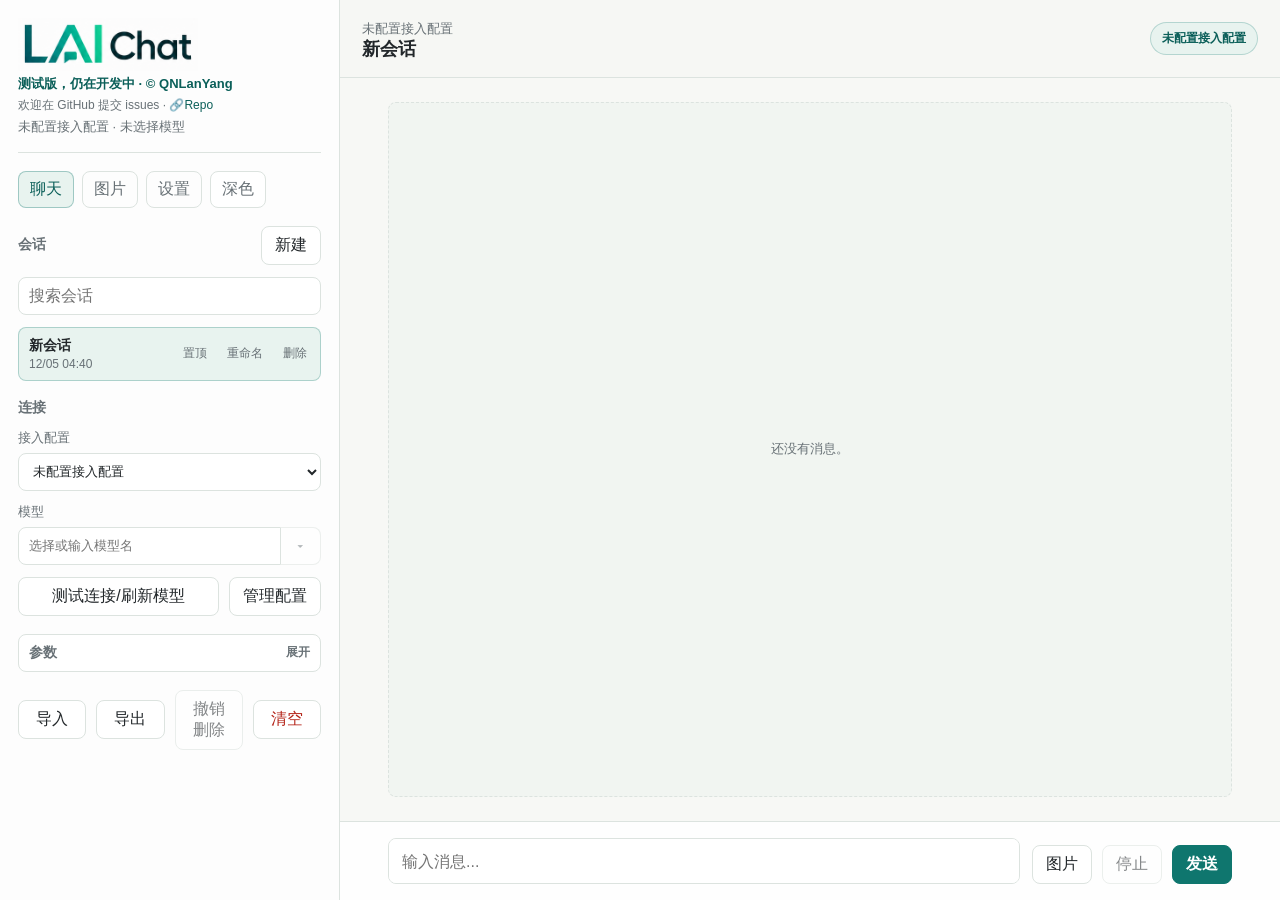
<file: index.html>
<!DOCTYPE html>
<html lang="zh-CN">

<head>
    <meta charset="UTF-8">
    <meta name="viewport" content="width=device-width, initial-scale=1.0">
    <meta http-equiv="X-UA-Compatible" content="IE=edge">
    <title>LAI Chat</title>
    <meta name="description" content="LAI Chat，本地优先的静态 AI 聊天客户端">
    <link rel="icon" href="assets/favicon.ico" sizes="any">
    <link rel="icon" type="image/png" href="assets/favicon-32.png" sizes="32x32">
    <link rel="apple-touch-icon" href="assets/apple-touch-icon.png">
    <link rel="stylesheet" href="styles.css">
    <script src="vendor/purify.min.js" defer></script>
    <script src="vendor/marked.min.js" defer></script>
    <script src="markdown.js" defer></script>
    <script src="storage-registry.js" defer></script>
    <script src="providers.js" defer></script>
    <script src="theme.js" defer></script>
    <script src="secrets.js" defer></script>
    <script src="presets.js" defer></script>
    <script src="media-store.js" defer></script>
    <script src="ui-utils.js" defer></script>
    <script src="chat-adapters.js" defer></script>
    <script src="capability-tester.js" defer></script>
    <script src="app.js" defer></script>
</head>

<body>
    <div class="app-shell">
        <aside class="sidebar" aria-label="会话和设置">
            <header class="brand">
                <div>
                    <h1 class="brand-title">
                        <img class="brand-logo is-light" src="assets/lai-chat-wordmark-light.png" alt="LAI Chat">
                        <img class="brand-logo is-dark" src="assets/lai-chat-wordmark-dark.png" alt="">
                        <span>LAI Chat</span>
                    </h1>
                    <p class="beta-note">测试版，仍在开发中 · © QNLanYang</p>
                    <p class="issue-note">欢迎在 GitHub 提交 issues · <a href="https://github.com/QNLanYang/LAI_Chat" target="_blank" rel="noreferrer">🔗Repo</a></p>
                    <p id="statusText">未连接</p>
                </div>
                <button class="ghost-button sidebar-close" type="button" id="sidebarCloseButton" aria-label="关闭菜单">关闭</button>
            </header>

            <nav class="app-nav" aria-label="应用导航">
                <a class="is-active" href="index.html">聊天</a>
                <a href="images.html">图片</a>
                <a href="settings.html">设置</a>
            </nav>

            <section class="side-section">
                <div class="section-head">
                    <h2>会话</h2>
                    <button class="ghost-button" type="button" id="newChatButton">新建</button>
                </div>
                <input class="chat-search" id="chatSearchInput" type="search" placeholder="搜索会话" autocomplete="off">
                <div class="chat-list" id="chatList"></div>
            </section>

            <section class="side-section settings">
                <h2>连接</h2>
                <label>
                    <span>接入配置</span>
                    <select id="providerPresetSelect"></select>
                </label>
                <label hidden>
                    <span>服务</span>
                    <select id="providerSelect">
                        <option value="lmstudio">LM Studio REST v1</option>
                        <option value="ollama">Ollama</option>
                        <option value="openai">OpenAI-compatible</option>
                        <option value="gemini">Gemini OpenAI-compatible</option>
                        <option value="anthropic">Anthropic-compatible</option>
                    </select>
                </label>
                <label id="openaiApiField" hidden>
                    <span>OpenAI API</span>
                    <select id="openaiApiSelect">
                        <option value="chat">Chat Completions</option>
                        <option value="responses">Responses</option>
                    </select>
                </label>
                <label hidden>
                    <span>地址</span>
                    <input id="endpointInput" type="text" inputmode="url" spellcheck="false" autocomplete="off">
                </label>
                <div class="request-preview" id="requestPreview" aria-live="polite" hidden></div>
                <label>
                    <span>模型</span>
                    <div class="model-picker" id="modelPicker">
                        <input id="modelInput" spellcheck="false" autocomplete="off" placeholder="选择或输入模型名">
                        <button class="model-menu-button" type="button" id="modelMenuButton" aria-label="展开模型列表" aria-expanded="false">▾</button>
                        <div class="model-menu" id="modelMenu" hidden></div>
                    </div>
                </label>
                <div class="row-actions">
                    <button class="ghost-button" type="button" id="loadModelsButton">测试连接/刷新模型</button>
                    <a class="ghost-button link-button" href="settings.html">管理配置</a>
                </div>
                <div class="model-capability-panel" id="modelCapabilityPanel" hidden>
                    <div class="model-capability-head">
                        <span>模型能力</span>
                        <button class="ghost-button" type="button" id="testModelCapabilitiesButton">测试能力</button>
                    </div>
                    <div class="model-capability-list" id="modelCapabilityList"></div>
                    <div class="model-capability-note" id="modelCapabilityNote"></div>
                </div>
                <div class="connection-feedback" id="connectionFeedback" aria-live="polite"></div>
                <label hidden>
                    <span>API Key（保存在接入配置）</span>
                    <input id="apiKeyInput" type="password" spellcheck="false" autocomplete="new-password" placeholder="本地服务通常留空">
                </label>
            </section>

            <details class="side-section settings parameters-section">
                <summary>参数</summary>
                <label>
                    <span>聊天预设</span>
                    <select id="chatPresetSelect"></select>
                </label>
                <div class="row-actions">
                    <button class="ghost-button" type="button" id="saveChatPresetButton">保存当前预设</button>
                </div>
                <label>
                    <span>系统提示</span>
                    <textarea id="systemPromptInput" rows="4" placeholder="可选"></textarea>
                </label>
                <div class="settings-grid">
                    <label>
                        <span>Temperature</span>
                        <input id="temperatureInput" type="number" min="0" max="2" step="0.1">
                    </label>
                    <label>
                        <span>Max tokens</span>
                        <input id="maxTokensInput" type="number" min="0" step="1" placeholder="0 = 不限制">
                    </label>
                    <label id="topPField">
                        <span>Top P</span>
                        <input id="topPInput" type="number" min="0" max="1" step="0.01" placeholder="自动">
                    </label>
                    <label id="topKField">
                        <span>Top K</span>
                        <input id="topKInput" type="number" min="0" step="1" placeholder="自动">
                    </label>
                    <label id="minPField">
                        <span>Min P</span>
                        <input id="minPInput" type="number" min="0" max="1" step="0.01" placeholder="自动">
                    </label>
                    <label id="repeatPenaltyField">
                        <span>重复惩罚</span>
                        <input id="repeatPenaltyInput" type="number" min="0" step="0.01" placeholder="自动">
                    </label>
                    <label id="presencePenaltyField">
                        <span>Presence penalty</span>
                        <input id="presencePenaltyInput" type="number" min="-2" max="2" step="0.1" placeholder="自动">
                    </label>
                    <label id="frequencyPenaltyField">
                        <span>Frequency penalty</span>
                        <input id="frequencyPenaltyInput" type="number" min="-2" max="2" step="0.1" placeholder="自动">
                    </label>
                </div>
                <label>
                    <span>思考模式</span>
                    <select id="reasoningSelect">
                        <option value="auto">自动</option>
                        <option value="off">关闭</option>
                        <optgroup label="开启">
                            <option value="on">开启</option>
                            <option value="minimal">极低</option>
                            <option value="low">低</option>
                            <option value="medium">中</option>
                            <option value="high">高</option>
                            <option value="xhigh">极高</option>
                        </optgroup>
                    </select>
                </label>
                <label class="check-row">
                    <input id="streamCheckbox" type="checkbox">
                    <span>流式输出</span>
                </label>
                <div class="context-meter" id="contextMeter" aria-live="polite"></div>
            </details>
            <label class="check-row" id="responseImageGenerationField" hidden>
                <input id="responseImageGenerationCheckbox" type="checkbox">
                <span>本对话允许 Responses 生图</span>
            </label>

            <footer class="sidebar-footer">
                <button class="ghost-button" type="button" id="importButton">导入</button>
                <button class="ghost-button" type="button" id="exportButton">导出</button>
                <button class="ghost-button" type="button" id="undoDeleteButton" disabled>撤销删除</button>
                <button class="ghost-button danger" type="button" id="clearButton">清空</button>
                <input id="chatImportInput" type="file" accept="application/json,.json" hidden>
            </footer>
        </aside>
        <button class="sidebar-scrim" type="button" id="sidebarScrim" aria-label="关闭菜单" hidden></button>

        <main class="chat-panel" aria-label="聊天">
            <header class="chat-header">
                <div>
                    <p class="eyebrow" id="providerLabel">LM Studio</p>
                    <h2 id="chatTitle">新会话</h2>
                </div>
                <div class="chat-header-actions">
                    <button class="ghost-button mobile-menu-button" type="button" id="sidebarOpenButton" aria-label="打开菜单">菜单</button>
                    <div class="status-pill" id="connectionPill">Local first</div>
                </div>
            </header>

            <section class="messages" id="messages" aria-live="polite"></section>

            <form class="composer" id="composer">
                <div class="attachment-strip" id="attachmentStrip" hidden></div>
                <textarea id="promptInput" rows="1" placeholder="输入消息..."></textarea>
                <div class="composer-actions">
                    <input id="imageInput" type="file" accept="image/*" multiple hidden>
                    <button class="ghost-button icon-button" type="button" id="attachButton" aria-label="添加图片" title="添加图片">图片</button>
                    <button class="ghost-button" type="button" id="stopButton" disabled>停止</button>
                    <button class="send-button" type="submit" id="sendButton">发送</button>
                </div>
            </form>
        </main>
    </div>
</body>

</html>
</file>
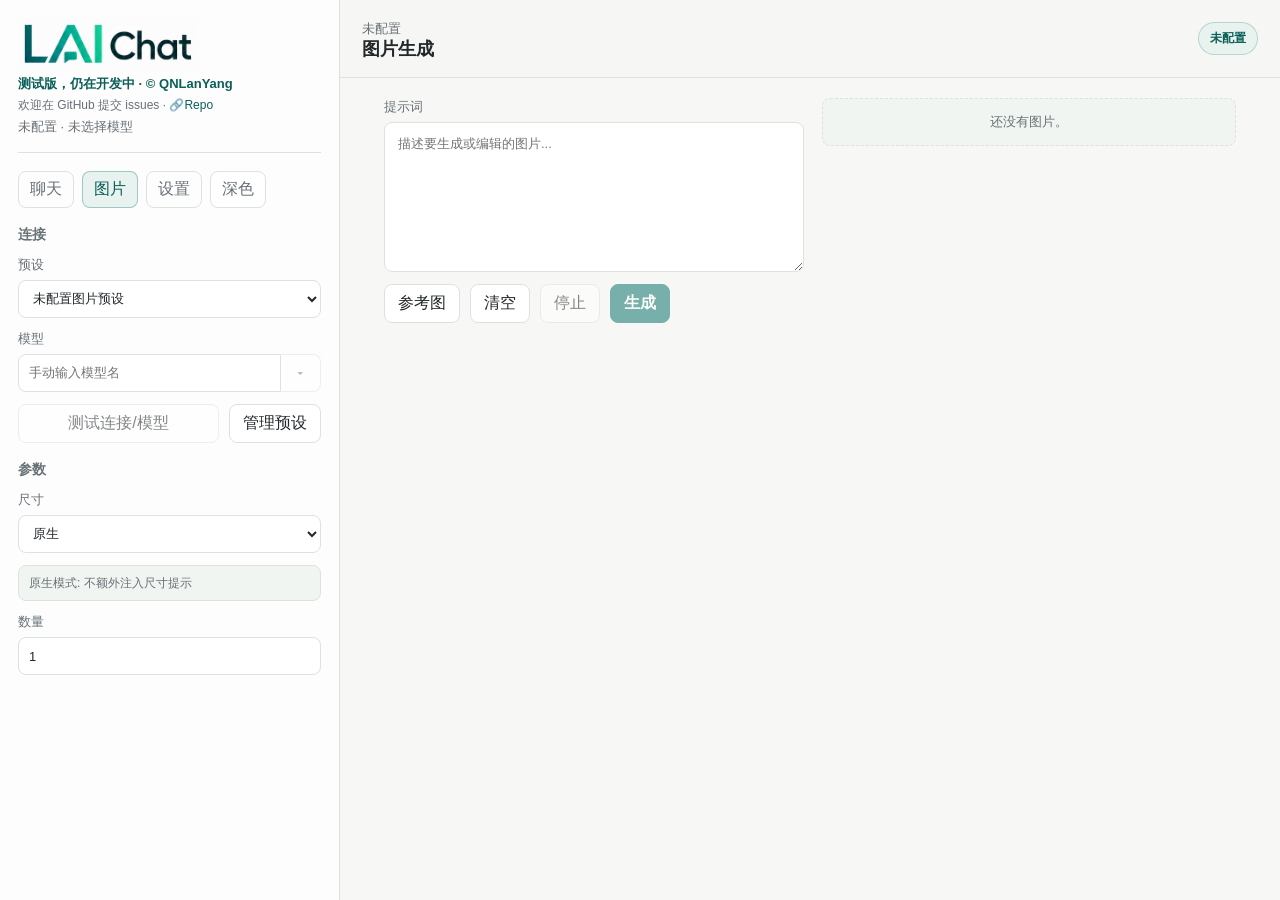
<file: images.html>
<!DOCTYPE html>
<html lang="zh-CN">

<head>
    <meta charset="UTF-8">
    <meta name="viewport" content="width=device-width, initial-scale=1.0">
    <meta http-equiv="X-UA-Compatible" content="IE=edge">
    <title>LAI Chat Images</title>
    <meta name="description" content="LAI Chat 的本地优先静态 AI 图片生成页面">
    <link rel="icon" href="assets/favicon.ico" sizes="any">
    <link rel="icon" type="image/png" href="assets/favicon-32.png" sizes="32x32">
    <link rel="apple-touch-icon" href="assets/apple-touch-icon.png">
    <link rel="stylesheet" href="styles.css">
    <script src="storage-registry.js" defer></script>
    <script src="providers.js" defer></script>
    <script src="theme.js" defer></script>
    <script src="secrets.js" defer></script>
    <script src="presets.js" defer></script>
    <script src="media-store.js" defer></script>
    <script src="ui-utils.js" defer></script>
    <script src="image-adapters.js" defer></script>
    <script src="images.js" defer></script>
</head>

<body>
    <div class="image-shell">
        <aside class="sidebar" aria-label="图片生成设置">
            <header class="brand">
                <div>
                    <h1 class="brand-title">
                        <img class="brand-logo is-light" src="assets/lai-chat-wordmark-light.png" alt="LAI Chat">
                        <img class="brand-logo is-dark" src="assets/lai-chat-wordmark-dark.png" alt="">
                        <span>LAI Chat Images</span>
                    </h1>
                    <p class="beta-note">测试版，仍在开发中 · © QNLanYang</p>
                    <p class="issue-note">欢迎在 GitHub 提交 issues · <a href="https://github.com/QNLanYang/LAI_Chat" target="_blank" rel="noreferrer">🔗Repo</a></p>
                    <p id="imageStatusText">未连接</p>
                </div>
                <button class="ghost-button sidebar-close" type="button" id="imageSidebarCloseButton" aria-label="关闭菜单">关闭</button>
            </header>

            <nav class="app-nav" aria-label="应用导航">
                <a href="index.html">聊天</a>
                <a class="is-active" href="images.html">图片</a>
                <a href="settings.html">设置</a>
            </nav>

            <section class="side-section settings">
                <h2>连接</h2>
                <label>
                    <span>预设</span>
                    <select id="imagePresetSelect"></select>
                </label>
                <label hidden>
                    <span>Provider</span>
                    <select id="imageProviderSelect"></select>
                </label>
                <label hidden>
                    <span>地址</span>
                    <input id="imageEndpointInput" type="text" inputmode="url" spellcheck="false" autocomplete="off">
                </label>
                <label>
                    <span>模型</span>
                    <div class="model-picker" id="imageModelPicker">
                        <input id="imageModelInput" spellcheck="false" autocomplete="off" placeholder="选择或输入模型名">
                        <button class="model-menu-button" type="button" id="imageModelMenuButton" aria-label="展开模型列表" aria-expanded="false">▾</button>
                        <div class="model-menu" id="imageModelMenu" hidden></div>
                    </div>
                </label>
                <label hidden>
                    <span>API Key（保存在当前预设）</span>
                    <input id="imageApiKeyInput" type="password" spellcheck="false" autocomplete="new-password">
                </label>
                <div class="row-actions">
                    <button class="ghost-button" type="button" id="imageTestButton">测试连接/模型</button>
                    <a class="ghost-button link-button" href="settings.html">管理预设</a>
                </div>
                <div class="connection-feedback" id="imageFeedback" aria-live="polite"></div>
                <div class="request-preview" id="imageRequestPreview" aria-live="polite" hidden></div>
            </section>

            <section class="side-section settings">
                <h2>参数</h2>
                <label>
                    <span>尺寸</span>
                    <select id="imageSizeModeSelect">
                        <option value="native">原生</option>
                        <option value="custom">自定义</option>
                    </select>
                </label>
                <label id="imageNativeSizeField">
                    <span>原生分辨率</span>
                    <select id="imageNativeSizeSelect"></select>
                </label>
                <label id="imageResolutionField">
                    <span>分辨率</span>
                    <select id="imageResolutionSelect">
                        <option value="720p">720P</option>
                        <option value="1080p">1080P</option>
                        <option value="2k">2K</option>
                        <option value="4k">4K</option>
                    </select>
                </label>
                <label id="imageAspectField">
                    <span>比例</span>
                    <select id="imageAspectSelect">
                        <optgroup label="方形">
                            <option value="1:1">1:1</option>
                        </optgroup>
                        <optgroup label="竖屏">
                            <option value="3:4">3:4</option>
                            <option value="2:3">2:3</option>
                            <option value="9:16">9:16</option>
                        </optgroup>
                        <optgroup label="横屏">
                            <option value="4:3">4:3</option>
                            <option value="3:2">3:2</option>
                            <option value="16:9">16:9</option>
                        </optgroup>
                    </select>
                </label>
                <label id="imageQualityField">
                    <span>质量</span>
                    <select id="imageQualitySelect"></select>
                </label>
                <label id="imageBackgroundField">
                    <span>背景</span>
                    <select id="imageBackgroundSelect"></select>
                </label>
                <label id="imageOutputFormatField">
                    <span>格式</span>
                    <select id="imageOutputFormatSelect">
                        <option value="png">PNG</option>
                        <option value="jpeg">JPEG</option>
                        <option value="webp">WebP</option>
                    </select>
                </label>
                <label id="imageOutputCompressionField">
                    <span>压缩</span>
                    <input id="imageOutputCompressionInput" type="number" min="0" max="100" step="1" value="100">
                </label>
                <label id="imageModerationField">
                    <span>审核</span>
                    <select id="imageModerationSelect">
                        <option value="auto">自动</option>
                        <option value="low">低</option>
                    </select>
                </label>
                <label id="imagePartialImagesField">
                    <span>预览个数</span>
                    <select id="imagePartialImagesSelect">
                        <option value="0">0</option>
                        <option value="1">1</option>
                        <option value="2">2</option>
                        <option value="3">3</option>
                    </select>
                </label>
                <div class="size-preview" id="imageSizePreview" aria-live="polite"></div>
                <label>
                    <span>数量</span>
                    <input id="imageCountInput" type="number" min="1" max="4" step="1" value="1">
                </label>
            </section>
        </aside>
        <button class="sidebar-scrim" type="button" id="imageSidebarScrim" aria-label="关闭菜单" hidden></button>

        <main class="image-panel" aria-label="图片生成">
            <header class="chat-header">
                <div>
                    <p class="eyebrow" id="imageProviderLabel">OpenAI Images</p>
                    <h2>图片生成</h2>
                </div>
                <div class="chat-header-actions">
                    <button class="ghost-button mobile-menu-button" type="button" id="imageSidebarOpenButton" aria-label="打开菜单">菜单</button>
                    <div class="status-pill" id="imageStatusPill">Local first</div>
                </div>
            </header>

            <section class="image-workbench">
                <form class="image-composer" id="imageForm">
                    <label>
                        <span>提示词</span>
                        <textarea id="imagePromptInput" rows="5" placeholder="描述要生成或编辑的图片..."></textarea>
                    </label>
                    <div class="attachment-strip" id="imageAttachmentStrip" hidden></div>
                    <div class="composer-actions">
                        <input id="imageReferenceInput" type="file" accept="image/*" multiple hidden>
                        <button class="ghost-button" type="button" id="imageAttachButton">参考图</button>
                        <button class="ghost-button" type="button" id="imageClearButton">清空</button>
                        <button class="ghost-button" type="button" id="imageStopButton" disabled>停止</button>
                        <button class="send-button" type="submit" id="imageGenerateButton">生成</button>
                    </div>
                </form>

                <section class="image-results" id="imageResults" aria-live="polite"></section>
            </section>
        </main>
    </div>
</body>

</html>
</file>
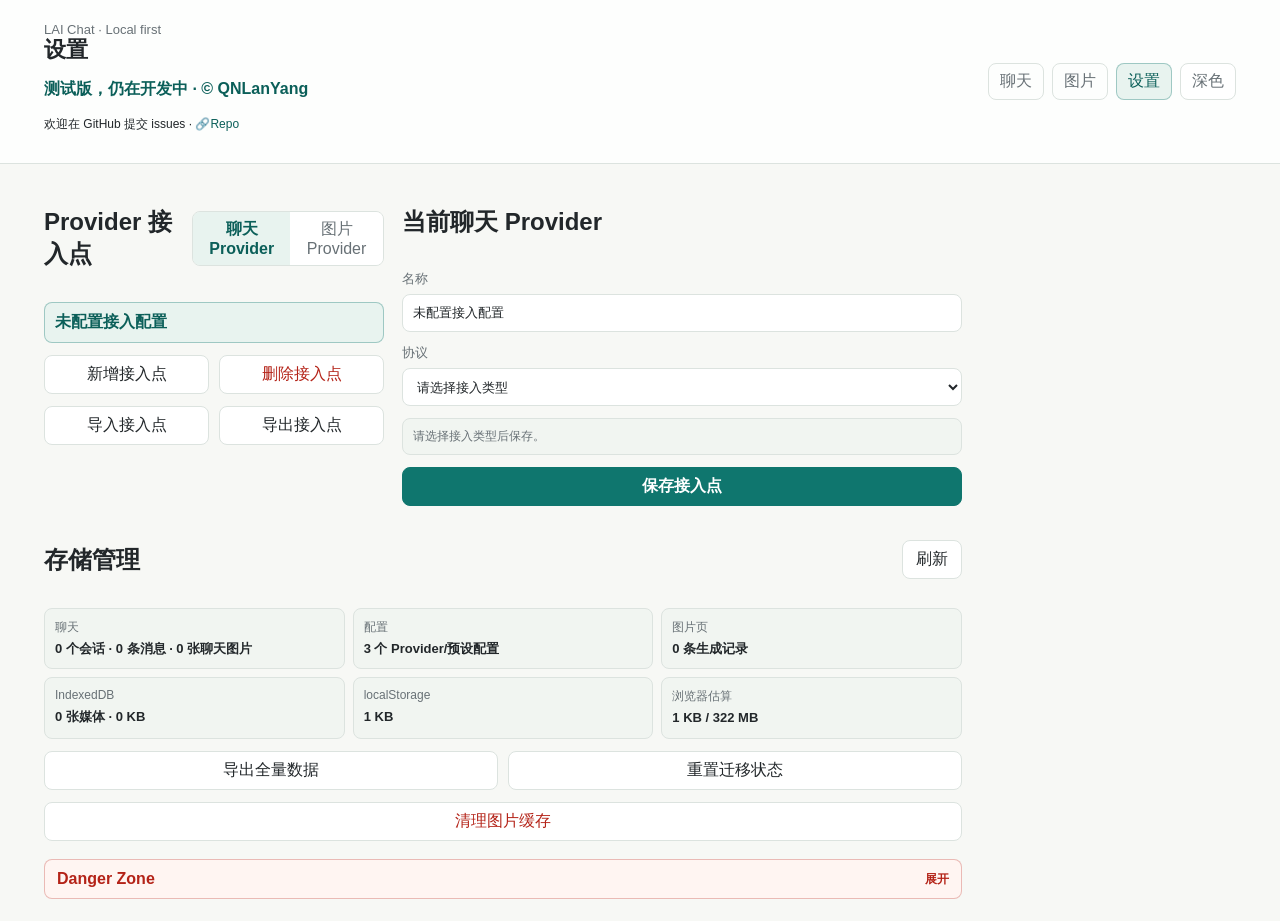
<file: settings.html>
<!DOCTYPE html>
<html lang="zh-CN">

<head>
    <meta charset="UTF-8">
    <meta name="viewport" content="width=device-width, initial-scale=1.0">
    <meta http-equiv="X-UA-Compatible" content="IE=edge">
    <title>LAI Chat Settings</title>
    <meta name="description" content="LAI Chat 本地 AI 客户端设置">
    <link rel="icon" href="assets/favicon.ico" sizes="any">
    <link rel="icon" type="image/png" href="assets/favicon-32.png" sizes="32x32">
    <link rel="apple-touch-icon" href="assets/apple-touch-icon.png">
    <link rel="stylesheet" href="styles.css">
    <script src="storage-registry.js" defer></script>
    <script src="providers.js" defer></script>
    <script src="theme.js" defer></script>
    <script src="secrets.js" defer></script>
    <script src="presets.js" defer></script>
    <script src="media-store.js" defer></script>
    <script src="ui-utils.js" defer></script>
    <script src="settings.js" defer></script>
</head>

<body>
    <div class="settings-shell">
        <header class="page-header">
            <div>
                <p class="eyebrow">LAI Chat · Local first</p>
                <h1>设置</h1>
                <p class="beta-note">测试版，仍在开发中 · © QNLanYang</p>
                <p class="issue-note">欢迎在 GitHub 提交 issues · <a href="https://github.com/QNLanYang/LAI_Chat" target="_blank" rel="noreferrer">🔗Repo</a></p>
            </div>
            <nav class="app-nav" aria-label="应用导航">
                <a href="index.html">聊天</a>
                <a href="images.html">图片</a>
                <a class="is-active" href="settings.html">设置</a>
            </nav>
        </header>

        <main class="settings-page">
            <section class="preset-panel">
                <div class="section-head">
                    <h2>Provider 接入点</h2>
                    <div class="segmented-control" role="tablist" aria-label="配置类型">
                        <button class="is-active" type="button" id="providerKindButton">聊天 Provider</button>
                        <button type="button" id="imageKindButton">图片 Provider</button>
                    </div>
                </div>
                <div class="preset-list" id="presetList"></div>
                <div class="row-actions">
                    <button class="ghost-button" type="button" id="addPresetButton">新增接入点</button>
                    <button class="ghost-button danger" type="button" id="deletePresetButton">删除接入点</button>
                </div>
                <div class="row-actions">
                    <button class="ghost-button" type="button" id="importPresetButton">导入接入点</button>
                    <button class="ghost-button" type="button" id="exportPresetButton">导出接入点</button>
                    <input id="presetImportInput" type="file" accept="application/json,.json" hidden>
                </div>
            </section>

            <section class="preset-panel settings">
                <h2 id="presetEditorTitle">当前接入点</h2>
                <label>
                    <span>名称</span>
                    <input id="presetNameInput" spellcheck="false" autocomplete="off">
                    <small class="field-error" id="presetNameError"></small>
                </label>
                <label>
                    <span>协议</span>
                    <select id="presetProviderSelect"></select>
                </label>
                <label id="presetEndpointField">
                    <span>Base URL</span>
                    <input id="presetEndpointInput" type="text" inputmode="url" spellcheck="false" autocomplete="off">
                </label>
                <label id="presetModelField" hidden>
                    <span>默认模型</span>
                    <input id="presetModelInput" spellcheck="false" autocomplete="off">
                </label>
                <label id="presetOpenAiApiField">
                    <span>OpenAI API</span>
                    <select id="presetOpenAiApiSelect">
                        <option value="chat">Chat Completions</option>
                        <option value="responses">Responses</option>
                    </select>
                </label>
                <label class="check-row" id="presetResponseImageGenerationField" hidden>
                    <input id="presetResponseImageGenerationCheckbox" type="checkbox">
                    <span>允许使用 Responses 调用 GPT-image</span>
                </label>
                <label id="presetApiKeyField">
                    <span>API Key（本地 localStorage）</span>
                    <input id="presetApiKeyInput" type="password" spellcheck="false" autocomplete="new-password">
                </label>
                <div class="request-preview" id="presetPreview" aria-live="polite"></div>
                <div class="row-actions settings-save-actions">
                    <button class="send-button" type="button" id="savePresetButton">保存接入点</button>
                </div>
                <div class="connection-feedback" id="settingsFeedback" aria-live="polite"></div>
            </section>

            <section class="preset-panel settings storage-manager">
                <div class="section-head">
                    <h2>存储管理</h2>
                    <button class="ghost-button" type="button" id="refreshStorageButton">刷新</button>
                </div>
                <div class="storage-stats" id="storageStats" aria-live="polite"></div>
                <div class="row-actions">
                    <button class="ghost-button" type="button" id="exportAllDataButton">导出全量数据</button>
                    <button class="ghost-button" type="button" id="resetMigrationStateButton">重置迁移状态</button>
                </div>
                <div class="row-actions">
                    <button class="ghost-button danger" type="button" id="clearImageCacheButton">清理图片缓存</button>
                </div>
            </section>

            <details class="preset-panel settings danger-zone">
                <summary>Danger Zone</summary>
                <div class="danger-zone-body">
                    <p class="danger-zone-text">清空本地数据会删除会话、Provider 接入点、预设、API Key、图片历史、IndexedDB 媒体文件和本地缓存。测试版升级后数据异常时再使用；操作前建议先导出 Provider 接入点。</p>
                    <button class="ghost-button danger" type="button" id="resetLocalDataButton">清空全部本地数据</button>
                </div>
            </details>
        </main>
    </div>
</body>

</html>
</file>
<file: styles.css>
:root {
    --bg: #f7f8f5;
    --panel: #ffffff;
    --panel-soft: #f1f5f1;
    --panel-active: #e8f3ef;
    --panel-ok: #edf7f3;
    --panel-warn: #fff7e8;
    --panel-danger: #fff5f2;
    --panel-error: #fff4f1;
    --panel-code: #f8faf8;
    --sidebar-bg: rgba(255, 255, 255, 0.78);
    --header-bg: rgba(247, 248, 245, 0.92);
    --composer-bg: rgba(255, 255, 255, 0.88);
    --page-header-bg: rgba(255, 255, 255, 0.82);
    --ink: #22272a;
    --muted: #687176;
    --line: #dce3df;
    --accent: #0f766e;
    --accent-strong: #0b5f59;
    --warn: #a15608;
    --danger: #b42318;
    --scrollbar-track: rgba(220, 227, 223, 0.34);
    --scrollbar-thumb: rgba(104, 113, 118, 0.34);
    --scrollbar-thumb-hover: rgba(15, 118, 110, 0.56);
    --shadow: 0 18px 42px rgba(38, 49, 55, 0.12);
}

:root[data-theme="dark"] {
    --bg: #101312;
    --panel: #171d1b;
    --panel-soft: #202826;
    --panel-active: #14332f;
    --panel-ok: #14332f;
    --panel-warn: #2d2416;
    --panel-danger: #321b19;
    --panel-error: #351d1b;
    --panel-code: #111715;
    --sidebar-bg: rgba(23, 29, 27, 0.88);
    --header-bg: rgba(16, 19, 18, 0.92);
    --composer-bg: rgba(23, 29, 27, 0.9);
    --page-header-bg: rgba(23, 29, 27, 0.86);
    --ink: #e7ece9;
    --muted: #9ca9a5;
    --line: #2b3633;
    --accent: #2fb9a9;
    --accent-strong: #62d2c6;
    --warn: #e0a34e;
    --danger: #f16d5f;
    --scrollbar-track: rgba(43, 54, 51, 0.38);
    --scrollbar-thumb: rgba(156, 169, 165, 0.34);
    --scrollbar-thumb-hover: rgba(98, 210, 198, 0.58);
    --shadow: 0 18px 42px rgba(0, 0, 0, 0.36);
}

* {
    box-sizing: border-box;
}

[hidden] {
    display: none !important;
}

html,
body {
    min-height: 100%;
    scrollbar-color: var(--scrollbar-thumb) var(--scrollbar-track);
    scrollbar-width: thin;
}

* {
    scrollbar-color: var(--scrollbar-thumb) transparent;
    scrollbar-width: thin;
}

::-webkit-scrollbar {
    width: 11px;
    height: 11px;
}

::-webkit-scrollbar-track {
    background: var(--scrollbar-track);
}

::-webkit-scrollbar-thumb {
    min-height: 42px;
    border: 3px solid transparent;
    border-radius: 999px;
    background: var(--scrollbar-thumb);
    background-clip: padding-box;
}

::-webkit-scrollbar-thumb:hover {
    background: var(--scrollbar-thumb-hover);
    background-clip: padding-box;
}

::-webkit-scrollbar-corner {
    background: transparent;
}

::selection {
    background: rgba(47, 185, 169, 0.24);
}

body {
    margin: 0;
    background: var(--bg);
    color: var(--ink);
    font-family: -apple-system, BlinkMacSystemFont, "Segoe UI", "Microsoft YaHei", sans-serif;
    letter-spacing: 0;
}

body.is-sidebar-open {
    overflow: hidden;
}

button,
input,
select,
textarea {
    font: inherit;
}

button {
    cursor: pointer;
}

.app-shell {
    display: grid;
    grid-template-columns: minmax(280px, 340px) minmax(0, 1fr);
    min-height: 100dvh;
}

.sidebar {
    display: flex;
    flex-direction: column;
    gap: 18px;
    height: 100dvh;
    overflow: auto;
    border-right: 1px solid var(--line);
    background: var(--sidebar-bg);
    padding: 18px;
}

.brand {
    display: flex;
    align-items: center;
    justify-content: space-between;
    gap: 12px;
    padding-bottom: 16px;
    border-bottom: 1px solid var(--line);
}

.brand h1,
.chat-header h2,
.side-section h2 {
    margin: 0;
}

.brand h1 {
    font-size: 20px;
    line-height: 1.2;
}

.brand-title img {
    display: block;
}

.brand-title img {
    width: min(180px, 100%);
    height: auto;
}

.brand-logo.is-dark {
    display: none;
}

:root[data-theme="dark"] .brand-logo.is-light {
    display: none;
}

:root[data-theme="dark"] .brand-logo.is-dark {
    display: block;
}

.brand-title span {
    position: absolute;
    width: 1px;
    height: 1px;
    overflow: hidden;
    clip: rect(0 0 0 0);
    white-space: nowrap;
}

.brand p,
.eyebrow {
    margin: 4px 0 0;
    color: var(--muted);
    font-size: 13px;
}

.brand .beta-note,
.page-header .beta-note {
    color: var(--accent-strong);
    font-weight: 650;
}

.brand .issue-note,
.page-header .issue-note {
    font-size: 12px;
}

.brand .issue-note a,
.page-header .issue-note a {
    color: var(--accent-strong);
    text-decoration: none;
}

.brand .issue-note a:hover,
.page-header .issue-note a:hover {
    text-decoration: underline;
}

.app-nav {
    display: flex;
    flex-wrap: wrap;
    gap: 8px;
}

.app-nav a {
    min-height: 34px;
    border: 1px solid var(--line);
    border-radius: 8px;
    color: var(--muted);
    padding: 7px 11px;
    text-decoration: none;
}

.app-nav a:hover,
.app-nav a.is-active {
    border-color: rgba(15, 118, 110, 0.34);
    background: var(--panel-active);
    color: var(--accent-strong);
}

.theme-toggle {
    min-height: 34px;
    border: 1px solid var(--line);
    border-radius: 8px;
    background: var(--panel);
    color: var(--muted);
    padding: 7px 11px;
}

.theme-toggle:hover {
    border-color: rgba(15, 118, 110, 0.34);
    color: var(--accent-strong);
}

.side-section {
    display: grid;
    gap: 12px;
}

.parameters-section > summary {
    display: flex;
    align-items: center;
    justify-content: space-between;
    min-height: 38px;
    border: 1px solid var(--line);
    border-radius: 8px;
    background: var(--panel);
    color: var(--muted);
    cursor: pointer;
    font-size: 14px;
    font-weight: 700;
    list-style: none;
    padding: 8px 10px;
}

.parameters-section > summary::-webkit-details-marker {
    display: none;
}

.parameters-section > summary::after {
    content: "展开";
    color: var(--muted);
    font-size: 12px;
    font-weight: 650;
}

.parameters-section[open] > summary::after {
    content: "收起";
}

.parameters-section > summary:hover {
    border-color: rgba(15, 118, 110, 0.34);
    color: var(--accent-strong);
}

.section-head,
.row-actions,
.sidebar-footer,
.composer-actions {
    display: flex;
    align-items: center;
    gap: 10px;
}

.section-head {
    justify-content: space-between;
}

.side-section h2 {
    font-size: 14px;
    color: var(--muted);
    font-weight: 700;
}

.chat-list {
    display: grid;
    gap: 8px;
}

.chat-search {
    width: 100%;
    min-height: 38px;
    border: 1px solid var(--line);
    border-radius: 8px;
    background: var(--panel);
    color: var(--ink);
    outline: none;
    padding: 8px 10px;
}

.chat-search:focus {
    border-color: rgba(15, 118, 110, 0.56);
    box-shadow: 0 0 0 3px rgba(15, 118, 110, 0.12);
}

.chat-list .empty-state {
    min-height: 0;
}

.chat-row {
    display: grid;
    grid-template-columns: minmax(0, 1fr) auto;
    align-items: stretch;
    gap: 8px;
    border: 1px solid transparent;
    border-radius: 8px;
}

.chat-row.is-active {
    border-color: rgba(15, 118, 110, 0.28);
    background: var(--panel-active);
}

.chat-item {
    width: 100%;
    min-height: 44px;
    border: 0;
    border-radius: 8px;
    background: transparent;
    color: var(--ink);
    padding: 9px 10px;
    text-align: left;
}

.chat-item strong,
.chat-item span {
    display: block;
    overflow: hidden;
    text-overflow: ellipsis;
    white-space: nowrap;
}

.chat-item strong {
    font-size: 14px;
}

.chat-item span {
    margin-top: 2px;
    color: var(--muted);
    font-size: 12px;
}

.chat-row-actions {
    display: flex;
    align-items: center;
    gap: 4px;
    padding-right: 4px;
}

.chat-delete {
    align-self: center;
    min-width: 42px;
    min-height: 34px;
    border: 1px solid transparent;
    border-radius: 8px;
    background: transparent;
    color: var(--muted);
    font-size: 12px;
}

.chat-delete:hover {
    border-color: rgba(180, 35, 24, 0.24);
    background: var(--panel-danger);
    color: var(--danger);
}

.chat-delete:disabled {
    cursor: not-allowed;
    opacity: 0.45;
}

.settings label {
    display: grid;
    gap: 6px;
    color: var(--muted);
    font-size: 13px;
}

.field-error {
    color: var(--danger);
    font-size: 12px;
    line-height: 1.45;
}

.field-error:empty {
    display: none;
}

.settings input,
.settings select,
.settings textarea,
.composer textarea {
    width: 100%;
    border: 1px solid var(--line);
    border-radius: 8px;
    background: var(--panel);
    color: var(--ink);
    outline: none;
}

.settings input,
.settings select {
    min-height: 38px;
    padding: 7px 10px;
}

.model-picker {
    position: relative;
    display: grid;
    grid-template-columns: minmax(0, 1fr) 40px;
}

.model-picker input {
    border-bottom-right-radius: 0;
    border-top-right-radius: 0;
}

.model-menu-button {
    min-height: 38px;
    border: 1px solid var(--line);
    border-left: 0;
    border-radius: 0 8px 8px 0;
    background: var(--panel);
    color: var(--muted);
}

.model-menu-button:hover {
    color: var(--accent-strong);
}

.model-menu-button:disabled {
    cursor: not-allowed;
    opacity: 0.5;
}

.model-menu {
    position: absolute;
    z-index: 10;
    top: calc(100% + 6px);
    right: 0;
    left: 0;
    display: grid;
    gap: 4px;
    max-height: 220px;
    overflow: auto;
    border: 1px solid var(--line);
    border-radius: 8px;
    background: var(--panel);
    box-shadow: var(--shadow);
    padding: 6px;
}

.model-menu[hidden] {
    display: none;
}

.model-option {
    width: 100%;
    min-height: 34px;
    border: 0;
    border-radius: 6px;
    background: transparent;
    color: var(--ink);
    overflow-wrap: anywhere;
    padding: 7px 9px;
    text-align: left;
}

.model-option:hover,
.model-option:focus {
    background: var(--panel-soft);
    outline: none;
}

.model-option.is-selected {
    background: var(--panel-active);
    color: var(--accent-strong);
    font-weight: 700;
}

.settings textarea {
    resize: vertical;
    min-height: 82px;
    padding: 9px 10px;
}

.settings input:focus,
.settings select:focus,
.settings textarea:focus,
.composer textarea:focus {
    border-color: rgba(15, 118, 110, 0.56);
    box-shadow: 0 0 0 3px rgba(15, 118, 110, 0.12);
}

.check-row {
    display: flex !important;
    grid-template-columns: none !important;
    align-items: center;
    gap: 9px !important;
}

.check-row[hidden] {
    display: none !important;
}

.check-row input {
    width: 16px;
    min-height: 16px;
}

.request-preview,
.connection-feedback {
    border: 1px solid var(--line);
    border-radius: 8px;
    background: var(--panel-soft);
    color: var(--muted);
    font-size: 12px;
    line-height: 1.55;
    overflow-wrap: anywhere;
    padding: 8px 10px;
}

.request-preview {
    white-space: pre-line;
}

.connection-feedback:empty {
    display: none;
}

.connection-feedback.is-ok {
    border-color: rgba(15, 118, 110, 0.22);
    background: var(--panel-ok);
    color: var(--accent-strong);
}

.connection-feedback.is-warn {
    border-color: rgba(161, 86, 8, 0.24);
    background: var(--panel-warn);
    color: var(--warn);
}

.connection-feedback.is-error {
    border-color: rgba(180, 35, 24, 0.22);
    background: var(--panel-error);
    color: var(--danger);
}

.preview-line {
    display: block;
}

.context-meter {
    border: 1px solid var(--line);
    border-radius: 8px;
    background: var(--panel-soft);
    color: var(--muted);
    font-size: 12px;
    line-height: 1.55;
    padding: 8px 10px;
}

.context-meter.is-warn {
    border-color: rgba(161, 86, 8, 0.24);
    background: var(--panel-warn);
    color: var(--warn);
}

.model-capability-panel {
    display: grid;
    gap: 8px;
    border: 1px solid var(--line);
    border-radius: 8px;
    background: var(--panel-soft);
    padding: 10px;
}

.model-capability-panel[hidden] {
    display: none;
}

.model-capability-head {
    display: flex;
    align-items: center;
    justify-content: space-between;
    gap: 8px;
    color: var(--muted);
    font-size: 12px;
    font-weight: 700;
}

.model-capability-head .ghost-button {
    min-height: 28px;
    padding: 4px 9px;
    font-size: 12px;
}

.model-capability-list {
    display: grid;
    grid-template-columns: repeat(3, minmax(0, 1fr));
    gap: 6px;
}

.model-capability-chip {
    display: grid;
    gap: 2px;
    min-width: 0;
    border: 1px solid var(--line);
    border-radius: 8px;
    background: var(--panel);
    padding: 7px 8px;
}

.model-capability-chip span {
    color: var(--muted);
    font-size: 11px;
}

.model-capability-chip strong {
    color: var(--ink);
    font-size: 12px;
}

.model-capability-chip.is-supported {
    border-color: rgba(15, 118, 110, 0.24);
    background: var(--panel-ok);
}

.model-capability-chip.is-supported strong {
    color: var(--accent-strong);
}

.model-capability-chip.is-probable,
.model-capability-chip.is-testing {
    border-color: rgba(161, 86, 8, 0.24);
    background: var(--panel-warn);
}

.model-capability-chip.is-probable strong,
.model-capability-chip.is-testing strong {
    color: var(--warn);
}

.model-capability-chip.is-unsupported,
.model-capability-chip.is-error {
    border-color: rgba(180, 35, 24, 0.22);
    background: var(--panel-danger);
}

.model-capability-chip.is-unsupported strong,
.model-capability-chip.is-error strong {
    color: var(--danger);
}

.model-capability-note {
    color: var(--muted);
    font-size: 12px;
    line-height: 1.45;
}

.settings-grid {
    display: grid;
    grid-template-columns: minmax(0, 1fr) minmax(0, 1fr);
    gap: 10px;
}

.row-actions,
.sidebar-footer {
    justify-content: stretch;
}

.row-actions button,
.sidebar-footer button {
    flex: 1;
}

.ghost-button,
.send-button {
    display: inline-flex;
    align-items: center;
    justify-content: center;
    min-height: 38px;
    border-radius: 8px;
    padding: 8px 13px;
    border: 1px solid var(--line);
    background: var(--panel);
    color: var(--ink);
    text-decoration: none;
}

.ghost-button:hover {
    border-color: rgba(15, 118, 110, 0.42);
    color: var(--accent-strong);
}

.ghost-button:disabled,
.send-button:disabled {
    cursor: not-allowed;
    opacity: 0.55;
}

.ghost-button.danger {
    color: var(--danger);
}

.send-button {
    border-color: var(--accent);
    background: var(--accent);
    color: #fff;
    font-weight: 700;
}

.send-button:hover {
    background: var(--accent-strong);
}

.sidebar-close,
.mobile-menu-button,
.sidebar-scrim {
    display: none;
}

.chat-panel {
    display: grid;
    grid-template-rows: auto minmax(0, 1fr) auto;
    min-width: 0;
    height: 100dvh;
}

.image-shell {
    display: grid;
    grid-template-columns: minmax(280px, 340px) minmax(0, 1fr);
    min-height: 100dvh;
}

.image-panel {
    display: grid;
    grid-template-rows: auto minmax(0, 1fr);
    min-width: 0;
    height: 100dvh;
}

.chat-header {
    display: flex;
    align-items: center;
    justify-content: space-between;
    gap: 18px;
    min-height: 74px;
    border-bottom: 1px solid var(--line);
    padding: 16px 22px;
    background: var(--header-bg);
}

.chat-header-actions {
    display: flex;
    align-items: center;
    gap: 10px;
}

.chat-header h2 {
    font-size: 18px;
    line-height: 1.25;
}

.status-pill {
    flex: 0 0 auto;
    border: 1px solid rgba(15, 118, 110, 0.24);
    border-radius: 999px;
    background: var(--panel-active);
    color: var(--accent-strong);
    padding: 7px 11px;
    font-size: 12px;
    font-weight: 700;
}

.status-pill.is-warn {
    border-color: rgba(161, 86, 8, 0.28);
    background: var(--panel-warn);
    color: var(--warn);
}

.status-pill.is-error {
    border-color: rgba(180, 35, 24, 0.25);
    background: var(--panel-error);
    color: var(--danger);
}

.messages {
    overflow: auto;
    padding: 24px clamp(16px, 4vw, 48px);
}

.empty-state {
    display: grid;
    place-items: center;
    min-height: 100%;
    color: var(--muted);
    text-align: center;
}

.empty-state p {
    max-width: 360px;
    margin: 0;
    line-height: 1.7;
}

.message {
    display: grid;
    grid-template-columns: minmax(62px, 84px) minmax(0, 780px);
    gap: 14px;
    margin: 0 0 18px;
}

.message-role {
    color: var(--muted);
    font-size: 12px;
    font-weight: 700;
    padding-top: 12px;
    text-align: right;
}

.message-body {
    border: 1px solid var(--line);
    border-radius: 8px;
    background: var(--panel);
    box-shadow: 0 8px 20px rgba(38, 49, 55, 0.05);
    padding: 13px 15px;
    white-space: pre-wrap;
    overflow-wrap: anywhere;
    line-height: 1.65;
}

.markdown-body {
    white-space: normal;
}

.markdown-body > :first-child,
.reasoning-block .markdown-body > :first-child {
    margin-top: 0;
}

.markdown-body > :last-child,
.reasoning-block .markdown-body > :last-child {
    margin-bottom: 0;
}

.markdown-body p,
.markdown-body ul,
.markdown-body ol,
.markdown-body pre,
.markdown-body blockquote {
    margin: 0 0 12px;
}

.markdown-body ul,
.markdown-body ol {
    padding-left: 22px;
}

.markdown-body code {
    border-radius: 5px;
    background: var(--panel-soft);
    padding: 1px 5px;
    font-family: "Cascadia Code", Consolas, monospace;
    font-size: 0.92em;
}

.markdown-body pre {
    position: relative;
    overflow: auto;
    border: 1px solid var(--line);
    border-radius: 8px;
    background: var(--panel-code);
    padding: 34px 12px 11px;
}

.markdown-body pre code {
    display: block;
    background: transparent;
    padding: 0;
}

.code-copy-button {
    position: absolute;
    top: 6px;
    right: 6px;
    min-height: 24px;
    border-radius: 6px;
    padding: 3px 8px;
    font-size: 12px;
}

.markdown-body table {
    width: 100%;
    margin: 0 0 12px;
    border-collapse: collapse;
    font-size: 0.96em;
}

.markdown-body th,
.markdown-body td {
    border: 1px solid var(--line);
    padding: 7px 9px;
    text-align: left;
    vertical-align: top;
}

.markdown-body th {
    background: var(--panel-soft);
    color: var(--ink);
    font-weight: 700;
}

.markdown-body blockquote {
    border-left: 3px solid rgba(15, 118, 110, 0.34);
    color: var(--muted);
    padding-left: 12px;
}

.reasoning-block {
    margin: 0 0 12px;
    border: 1px solid rgba(161, 86, 8, 0.18);
    border-radius: 8px;
    background: var(--panel-warn);
    color: var(--ink);
    padding: 8px 10px;
}

.reasoning-block summary {
    cursor: pointer;
    color: var(--warn);
    font-weight: 700;
}

.reasoning-block .markdown-body {
    margin-top: 8px;
    color: var(--muted);
}

.reasoning-preview {
    display: none;
    max-height: 4.8em;
    overflow: hidden;
    margin: 8px 0 0;
    white-space: pre-wrap;
    color: var(--muted);
    font: inherit;
    line-height: 1.55;
}

.reasoning-block.is-live-preview:not(.is-user-open) .reasoning-preview {
    display: block;
}

.reasoning-block.is-live-preview:not(.is-user-open) .markdown-body {
    display: none;
}

.reasoning-block.is-live-preview:not(.is-user-open) summary::after {
    content: " · 实时预览";
    color: var(--muted);
    font-weight: 500;
}

.message.user .message-body {
    border-color: rgba(15, 118, 110, 0.24);
    background: var(--panel-active);
}

.message.error .message-body {
    border-color: rgba(180, 35, 24, 0.24);
    background: var(--panel-danger);
    color: var(--danger);
}

.composer {
    display: grid;
    grid-template-columns: minmax(0, 1fr) auto;
    gap: 12px;
    align-items: end;
    border-top: 1px solid var(--line);
    background: var(--composer-bg);
    padding: 16px clamp(16px, 4vw, 48px);
}

.attachment-strip {
    grid-column: 1 / -1;
    display: flex;
    flex-wrap: wrap;
    gap: 8px;
}

.attachment-strip[hidden] {
    display: none;
}

.attachment-chip {
    display: inline-grid;
    grid-template-columns: 44px minmax(0, 1fr) auto;
    align-items: center;
    gap: 8px;
    max-width: min(100%, 320px);
    border: 1px solid var(--line);
    border-radius: 8px;
    background: var(--panel);
    padding: 6px;
}

.attachment-chip img {
    width: 44px;
    height: 44px;
    border-radius: 6px;
    object-fit: cover;
}

.attachment-chip span {
    overflow: hidden;
    color: var(--muted);
    font-size: 12px;
    text-overflow: ellipsis;
    white-space: nowrap;
}

.remove-attachment {
    min-width: 30px;
    min-height: 30px;
    padding: 4px 8px;
}

.composer textarea {
    resize: none;
    min-height: 44px;
    max-height: 180px;
    padding: 11px 13px;
    line-height: 1.5;
}

.message-images {
    display: flex;
    flex-wrap: wrap;
    gap: 8px;
    margin-top: 10px;
}

.message-images a {
    display: inline-flex;
    width: min(180px, 100%);
    border-radius: 8px;
    line-height: 0;
    cursor: pointer;
}

.message-images a:focus-visible {
    outline: 2px solid var(--accent);
    outline-offset: 2px;
}

.message-images img {
    display: block;
    width: 100%;
    max-height: 180px;
    border: 1px solid var(--line);
    border-radius: 8px;
    object-fit: cover;
}

.message-images img.is-partial {
    opacity: 0.82;
    border-style: dashed;
}

.message-actions {
    display: flex;
    flex-wrap: wrap;
    gap: 6px;
    margin-top: 10px;
}

.message-action {
    min-height: 28px;
    border: 1px solid var(--line);
    border-radius: 7px;
    background: var(--panel-soft);
    color: var(--muted);
    font-size: 12px;
    padding: 4px 8px;
}

.message-action:hover {
    border-color: rgba(15, 118, 110, 0.32);
    color: var(--accent-strong);
}

.message-action.danger:hover {
    border-color: rgba(180, 35, 24, 0.38);
    color: var(--danger);
}

.message-action:disabled {
    cursor: not-allowed;
    opacity: 0.5;
}

.message-editor {
    display: grid;
    gap: 10px;
}

.message-editor textarea {
    width: 100%;
    min-height: 100px;
    resize: vertical;
    border: 1px solid var(--line);
    border-radius: 8px;
    background: var(--panel);
    color: var(--ink);
    line-height: 1.6;
    outline: none;
    padding: 10px 11px;
}

.settings-shell {
    min-height: 100dvh;
}

.page-header {
    display: flex;
    align-items: center;
    justify-content: space-between;
    gap: 18px;
    border-bottom: 1px solid var(--line);
    background: var(--page-header-bg);
    padding: 18px clamp(18px, 4vw, 44px);
}

.page-header h1 {
    margin: 0;
    font-size: 22px;
    line-height: 1.2;
}

.settings-page {
    display: grid;
    grid-template-columns: minmax(240px, 340px) minmax(0, 560px);
    gap: 18px;
    padding: 22px clamp(18px, 4vw, 44px);
}

.preset-panel {
    display: grid;
    align-content: start;
    gap: 12px;
    min-width: 0;
}

.segmented-control {
    display: inline-flex;
    overflow: hidden;
    border: 1px solid var(--line);
    border-radius: 8px;
}

.segmented-control button {
    min-height: 34px;
    border: 0;
    background: var(--panel);
    color: var(--muted);
    padding: 7px 11px;
}

.segmented-control button.is-active {
    background: var(--panel-active);
    color: var(--accent-strong);
    font-weight: 700;
}

.preset-list {
    display: grid;
    gap: 8px;
}

.empty-state {
    border: 1px dashed var(--line);
    border-radius: 8px;
    background: var(--panel-soft);
    color: var(--muted);
    font-size: 13px;
    line-height: 1.55;
    padding: 12px;
}

.preset-item {
    min-height: 40px;
    border: 1px solid var(--line);
    border-radius: 8px;
    background: var(--panel);
    color: var(--ink);
    overflow-wrap: anywhere;
    padding: 9px 10px;
    text-align: left;
}

.preset-item.is-active {
    border-color: rgba(15, 118, 110, 0.34);
    background: var(--panel-active);
    color: var(--accent-strong);
    font-weight: 700;
}

.settings-save-actions {
    justify-content: flex-end;
}

.storage-manager {
    grid-column: 1 / -1;
}

.storage-stats {
    display: grid;
    grid-template-columns: repeat(3, minmax(0, 1fr));
    gap: 8px;
}

.storage-stat {
    display: grid;
    gap: 4px;
    border: 1px solid var(--line);
    border-radius: 8px;
    background: var(--panel-soft);
    padding: 10px;
}

.storage-stat span {
    color: var(--muted);
    font-size: 12px;
}

.storage-stat strong {
    color: var(--ink);
    font-size: 13px;
    font-weight: 700;
    line-height: 1.45;
}

.danger-zone {
    grid-column: 1 / -1;
    align-content: stretch;
}

.danger-zone summary {
    display: flex;
    align-items: center;
    justify-content: space-between;
    min-height: 40px;
    border: 1px solid rgba(180, 35, 24, 0.28);
    border-radius: 8px;
    background: var(--panel-danger);
    color: var(--danger);
    cursor: pointer;
    font-weight: 750;
    list-style: none;
    padding: 9px 12px;
}

.danger-zone summary::-webkit-details-marker {
    display: none;
}

.danger-zone summary::after {
    content: "展开";
    font-size: 12px;
    font-weight: 650;
}

.danger-zone[open] summary {
    border-bottom-left-radius: 0;
    border-bottom-right-radius: 0;
}

.danger-zone[open] summary::after {
    content: "收起";
}

.danger-zone:not([open]) .danger-zone-body {
    display: none;
}

.danger-zone-body {
    display: grid;
    gap: 12px;
    border: 1px solid rgba(180, 35, 24, 0.24);
    border-top: 0;
    border-radius: 0 0 8px 8px;
    background: var(--panel-danger);
    padding: 12px;
}

.danger-zone-text {
    margin: 0;
    color: var(--danger);
    font-size: 13px;
    line-height: 1.6;
}

.send-button.is-loading {
    position: relative;
    color: transparent;
}

.send-button.is-loading::after {
    content: "";
    position: absolute;
    left: 50%;
    top: 50%;
    width: 16px;
    height: 16px;
    margin: -8px 0 0 -8px;
    border: 2px solid rgba(255, 255, 255, 0.48);
    border-top-color: #ffffff;
    border-radius: 50%;
    animation: spin 0.7s linear infinite;
}

@keyframes spin {
    to {
        transform: rotate(360deg);
    }
}

.image-workbench {
    display: grid;
    grid-template-columns: minmax(280px, 420px) minmax(0, 1fr);
    gap: 18px;
    overflow: auto;
    padding: 20px clamp(16px, 4vw, 44px);
}

.image-composer {
    display: grid;
    align-content: start;
    gap: 12px;
    min-width: 0;
}

.image-composer label {
    display: grid;
    gap: 6px;
    color: var(--muted);
    font-size: 13px;
}

.image-composer textarea {
    width: 100%;
    min-height: 150px;
    resize: vertical;
    border: 1px solid var(--line);
    border-radius: 8px;
    background: var(--panel);
    color: var(--ink);
    line-height: 1.55;
    outline: none;
    padding: 11px 13px;
}

.size-preview {
    border: 1px solid var(--line);
    border-radius: 8px;
    background: var(--panel-soft);
    color: var(--muted);
    font-size: 12px;
    line-height: 1.55;
    padding: 8px 10px;
}

.image-results {
    display: grid;
    align-content: start;
    gap: 16px;
    min-width: 0;
}

.image-job {
    display: grid;
    gap: 10px;
    border: 1px solid var(--line);
    border-radius: 8px;
    background: var(--panel);
    padding: 12px;
}

.image-job p {
    margin: 0;
    color: var(--ink);
    line-height: 1.6;
    overflow-wrap: anywhere;
}

.image-job-meta {
    display: flex;
    align-items: center;
    justify-content: space-between;
    color: var(--muted);
    font-size: 12px;
}

.image-job-delete {
    font-size: 12px;
    padding: 2px 8px;
    color: var(--muted);
}

.image-job-delete:hover {
    background: var(--panel-danger);
    color: var(--danger);
}

.image-job-delete:disabled {
    cursor: not-allowed;
    opacity: 0.45;
}

.image-grid {
    display: grid;
    grid-template-columns: repeat(auto-fill, minmax(180px, 1fr));
    gap: 10px;
}

.image-frame {
    position: relative;
    display: grid;
    gap: 8px;
    min-width: 0;
}

.image-frame a {
    display: block;
    min-width: 0;
}

.image-frame img,
.image-placeholder {
    display: block;
    width: 100%;
    aspect-ratio: 1;
    border: 1px solid var(--line);
    border-radius: 8px;
}

.image-frame img {
    object-fit: cover;
}

.image-frame img.is-partial {
    border-style: dashed;
    opacity: 0.82;
}

.image-job.is-generating {
    border-style: dashed;
}

.image-placeholder {
    display: grid;
    place-items: center;
    background: var(--panel-soft);
    color: var(--muted);
    font-size: 12px;
    text-align: center;
}

.image-frame.is-missing img {
    background: var(--panel-soft);
}

.image-download-button {
    width: 100%;
    justify-content: center;
}

.image-missing-label {
    color: var(--muted);
    font-size: 12px;
    text-align: center;
}

@media (max-width: 860px) {
    .app-shell {
        grid-template-columns: 1fr;
    }

    .image-shell,
    .settings-page,
    .image-workbench {
        grid-template-columns: 1fr;
    }

    .storage-stats {
        grid-template-columns: repeat(2, minmax(0, 1fr));
    }

    .sidebar {
        position: fixed;
        z-index: 40;
        inset: 0 auto 0 0;
        width: min(88vw, 360px);
        height: 100dvh;
        max-height: none;
        border-right: 1px solid var(--line);
        border-bottom: 0;
        background: var(--panel);
        box-shadow: var(--shadow);
        transform: translateX(-104%);
        transition: transform 180ms ease;
    }

    body.is-sidebar-open .sidebar {
        transform: translateX(0);
    }

    .sidebar-close,
    .mobile-menu-button {
        display: inline-flex;
        align-items: center;
        justify-content: center;
        flex: 0 0 auto;
    }

    .sidebar-scrim {
        position: fixed;
        z-index: 35;
        inset: 0 0 0 min(88vw, 360px);
        display: block;
        border: 0;
        background: rgba(15, 19, 18, 0.36);
        padding: 0;
    }

    .chat-panel {
        height: 100dvh;
        min-height: 0;
    }

    .image-panel {
        height: auto;
        min-height: 70dvh;
    }

    .message {
        grid-template-columns: 1fr;
        gap: 6px;
    }

    .message-role {
        padding-top: 0;
        text-align: left;
    }

    .composer {
        grid-template-columns: 1fr;
    }

    .composer-actions {
        justify-content: flex-end;
    }
}

@media (max-width: 520px) {
    .sidebar {
        padding-left: 14px;
        padding-right: 14px;
    }

    .chat-header,
    .messages,
    .composer {
        padding-left: 14px;
        padding-right: 14px;
    }

    .chat-header {
        align-items: center;
        flex-direction: row;
        gap: 10px;
    }

    .chat-header > div:first-child {
        min-width: 0;
    }

    .chat-header h2,
    .eyebrow {
        overflow: hidden;
        text-overflow: ellipsis;
        white-space: nowrap;
    }

    .chat-header-actions {
        flex: 0 0 auto;
    }

    .page-header {
        align-items: flex-start;
        flex-direction: column;
    }

    .settings-grid {
        grid-template-columns: 1fr;
    }

    .model-capability-list {
        grid-template-columns: 1fr;
    }

    .storage-stats {
        grid-template-columns: 1fr;
    }

    .composer-actions {
        display: grid;
        grid-template-columns: 1fr 1fr;
    }

    .composer-actions .send-button {
        grid-column: 1 / -1;
    }
}
</file>
